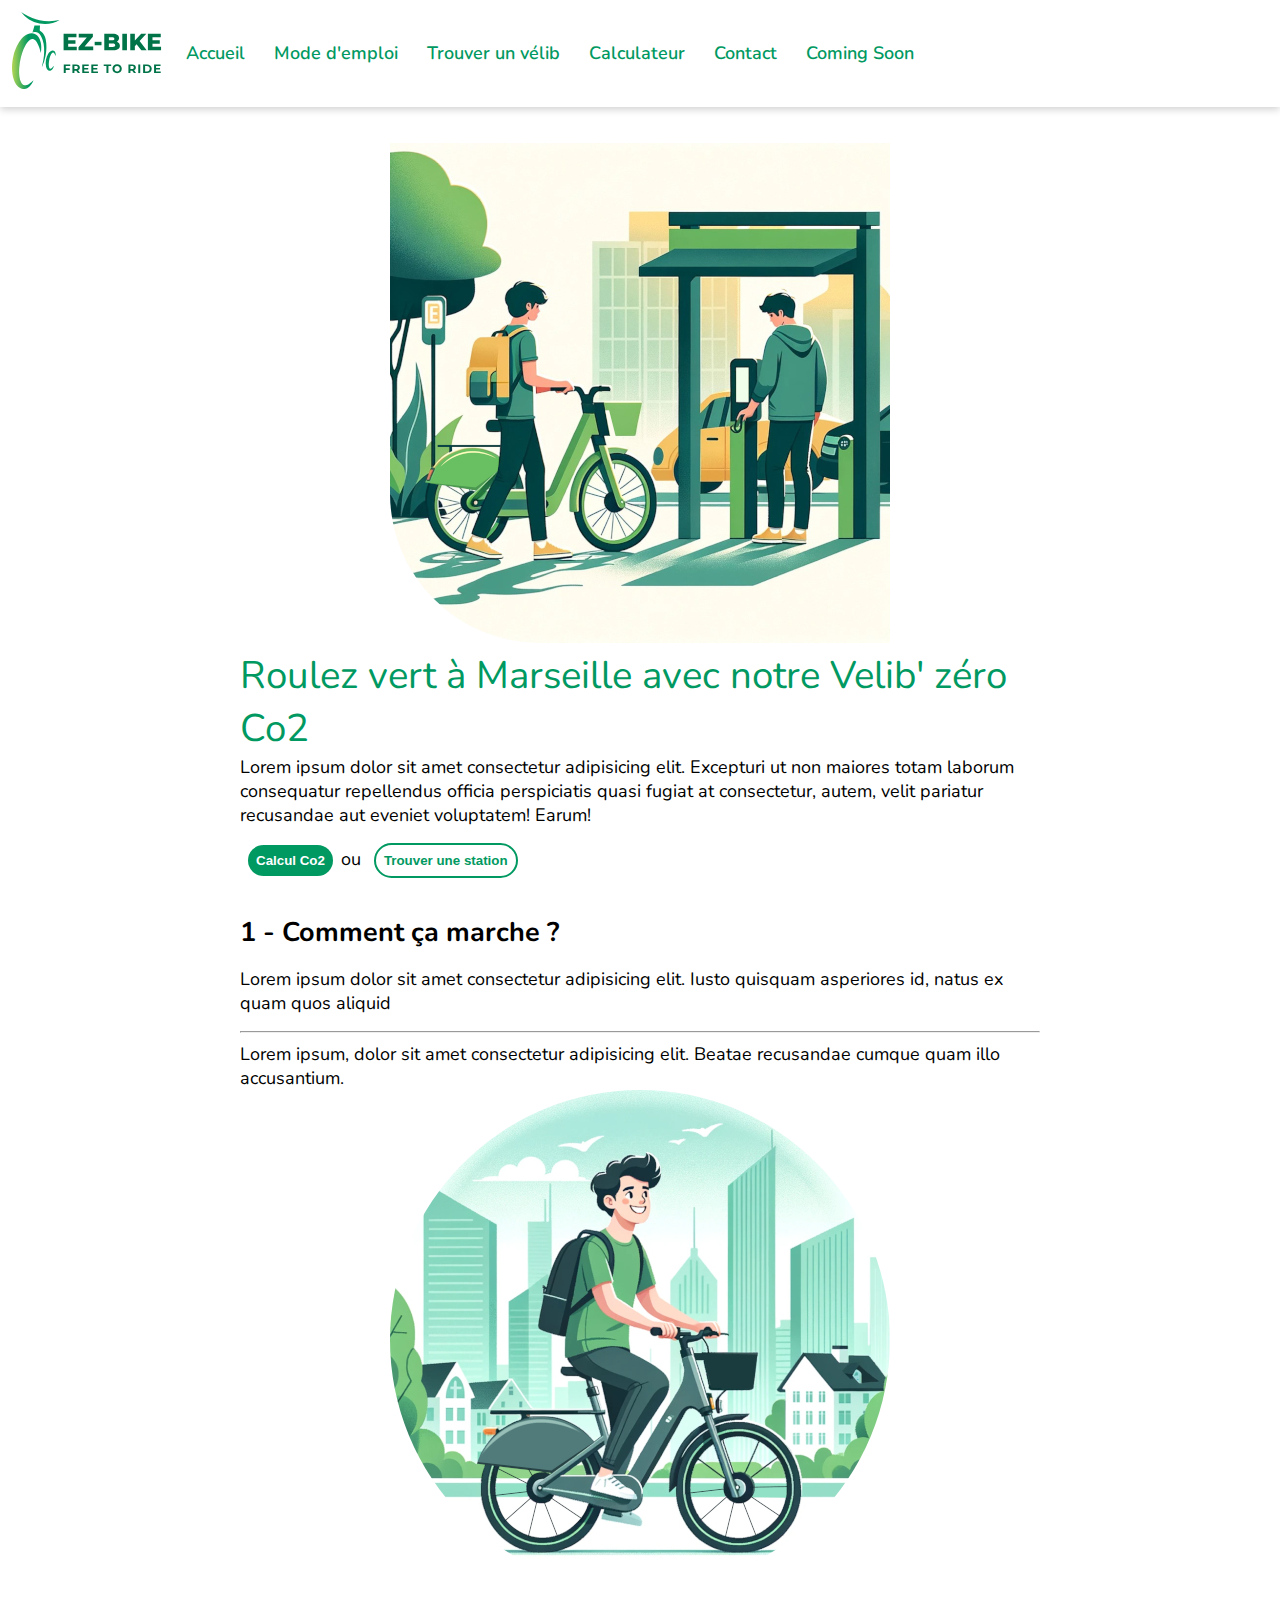
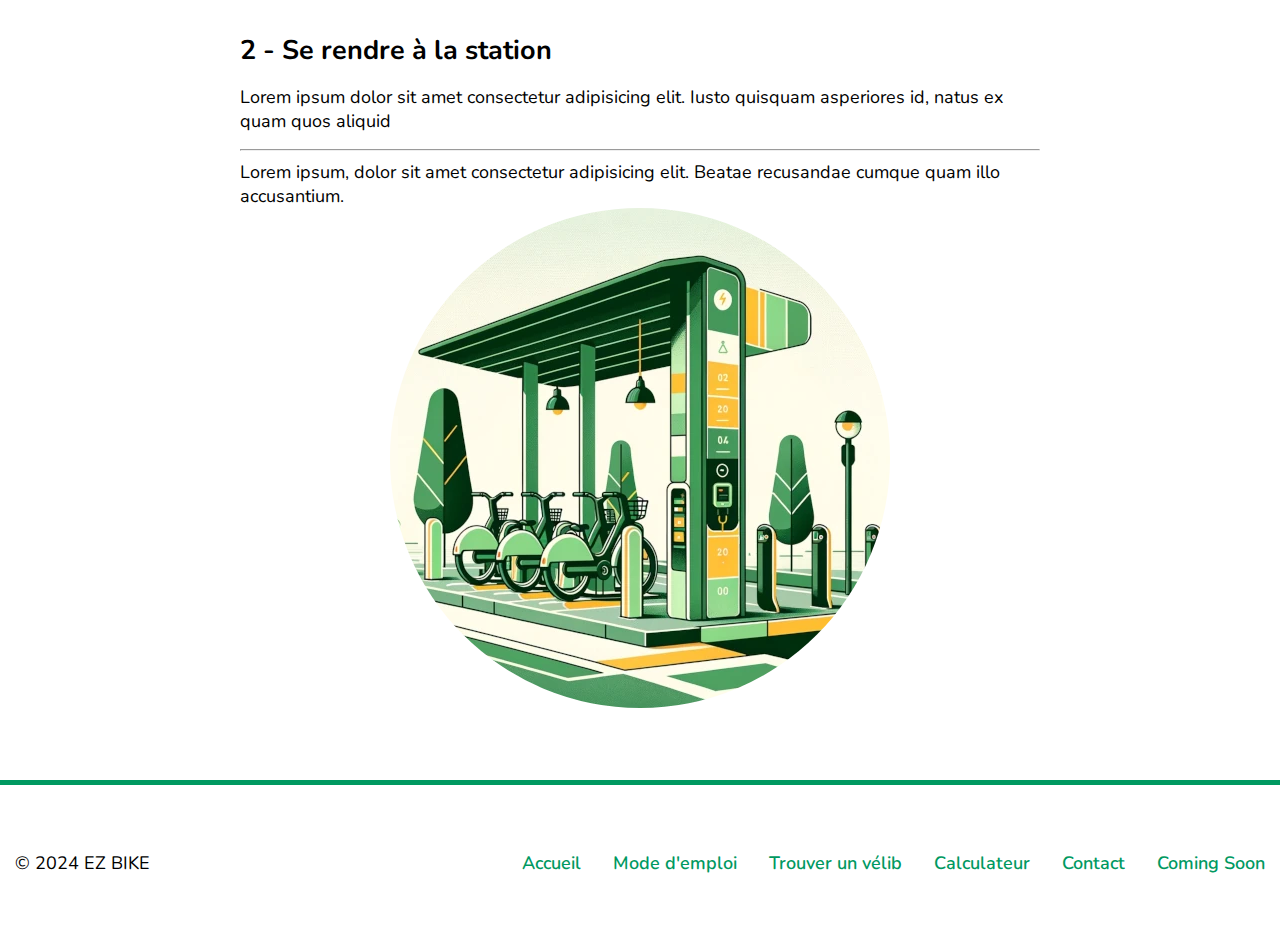
<file: index.html>
<!DOCTYPE html>
<html lang="en">
<head>
    <meta charset="UTF-8">
    <meta name="viewport" content="width=device-width, initial-scale=1.0">
    <link rel="stylesheet" href="assets/css/common.css">
    <title>EZ-Bike - Accueil </title>
</head>
<body class="m-a bs-bbox">
    <!-- Pas de <header>, celui-ci est injecté directement en JS depuis le fichier "common.js" -->
    <section class="d-flex wrap row-r jc-sa p-1">
      <div class="f-1-300 mw-800 m-auto">
        <img
          class="b-b-l-r-30 m-h m-w"
          src="image/ez-bike_hero_500..jpg"
          alt="illustration station de velo avec un personnage qui ramene son vélo et un qui est sur la borne"
        />
      </div>
      <!-- div parente -->
      <div class="f-1-300 mw-800 m-auto">
        <!-- div enfant "intro" -->
        <h class="main-title">Roulez vert à Marseille avec notre Velib' zéro Co2</h>
        <p>
          Lorem ipsum dolor sit amet consectetur adipisicing elit. Excepturi ut
          non maiores totam laborum consequatur repellendus officia perspiciatis
          quasi fugiat at consectetur, autem, velit pariatur recusandae aut
          eveniet voluptatem! Earum!
        </p>

        <a href="calculateur.html">
          <button class="btn m-8">Calcul Co2</button></a>ou

        <a href="trouver-un-velib.html">
          <button class="btn m-8 find-station">Trouver une station</button></a>
      </div>
    </section>

    <section class="d-flex row-r jc-sa wrap p-1 ">
        <!-- div parente 2e partie -->
        <div class="f-1-300 mw-800 m-auto as-c">
            <!-- div enfant "comment ça marche" -->
            <h2>1 - Comment ça marche ?</h2>
            <p>Lorem ipsum dolor sit amet consectetur adipisicing elit. Iusto quisquam asperiores id, natus ex quam quos aliquid</p>
            <hr class="hr">
            Lorem ipsum, dolor sit amet consectetur adipisicing elit. Beatae recusandae cumque quam illo accusantium.
        </div>
            <div class="f-1-300 mw-800 m-auto">
              <img class="b-r-50 m-h m-w" src="image/ez-bike_city_500.jpg" alt="illustration homme faisant du vélo en ville">
            </div>
    </section>

    <section class="d-flex jc-sa wrap p-1">
        <!-- div parente 3e partie -->
        <div class="f-1-300 mw-800 m-auto as-c">
            <!-- div enfant "se rendre à la station" -->
            <h2>2 - Se rendre à la station</h2>
            <p>Lorem ipsum dolor sit amet consectetur adipisicing elit. Iusto quisquam asperiores id, natus ex quam quos aliquid</p>
            <hr class="hr">
            Lorem ipsum, dolor sit amet consectetur adipisicing elit. Beatae recusandae cumque quam illo accusantium.
        </div>
            <div class="f-1-300 mw-800 m-auto">
              <img class="b-r-50 m-w m-h" src="image/ez-bike_station_500.webp" alt="">
            </div>
    </section>
    <script src="assets/js/common.js"></script>
  </body>
</html>
</file>
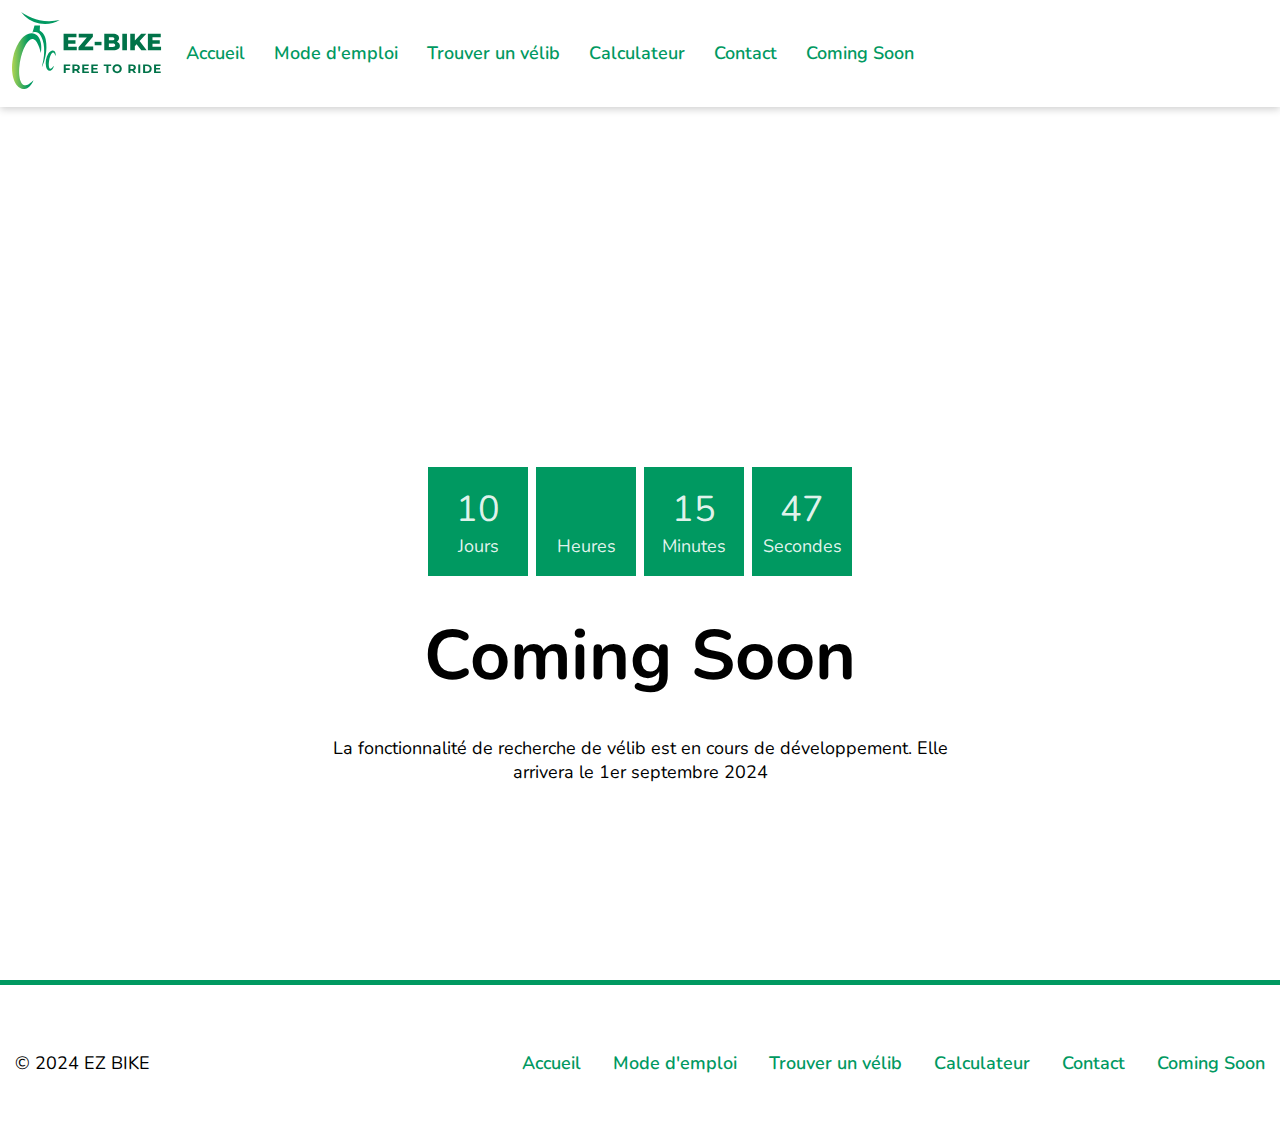
<file: comingSoon.html>
<!DOCTYPE html>
<html lang="fr">
<head>
    <meta charset="UTF-8">
    <meta name="viewport" content="width=device-width, initial-scale=1.0">
    <title>Coming soon</title>
        <link rel="stylesheet" href="./assets/css/common.css">
    
</head>
<body class="coming">
    <main class="coming_main">
        <div class="coming_divE">
            <div class="coming_devP" id="time">
            <!--Jours-->
            <div class="time__Compteur min-h d-flex jc-fe fd-column ai-c p-1 w-100">
                <span class="time__numb f-size" id="D">10</span>
                <span class="time__txt">Jours</span>
            </div>
    
            <!--Heures-->
            <div class="time__Compteur min-h1 d-flex jc-fe fd-column ai-c p-1 w-100">
                <span class="time__numb f-size" id="H"></span>
                <span class="time__txt">Heures</span>
            </div>
    
            <!--Minutes-->
            <div class="time__Compteur min-h d-flex jc-fe fd-column ai-c p-1 w-100">
                <span class="time__numb f-size" id="M">15</span>
                <span class="time__txt">Minutes</span>
            </div>

            <!--Secondes-->
            <div class="time__Compteur min-h d-flex jc-fe fd-column ai-c p-1 w-100">
                <span class="time__numb f-size" id="S">47</span>
                <span class="time__txt">Secondes</span>
            </div>
            
        </div>
        <h1 class="f-size-70">Coming Soon</h1>
        <p class="p-50">La fonctionnalité de recherche de vélib est en cours de développement. Elle arrivera le 1er septembre 2024</p>
        </div>
    </main>
    <script src="assets/js/common.js"></script>
    <script src="assets/js/compteRebours.js"></script>
</body>
</html>
</file>
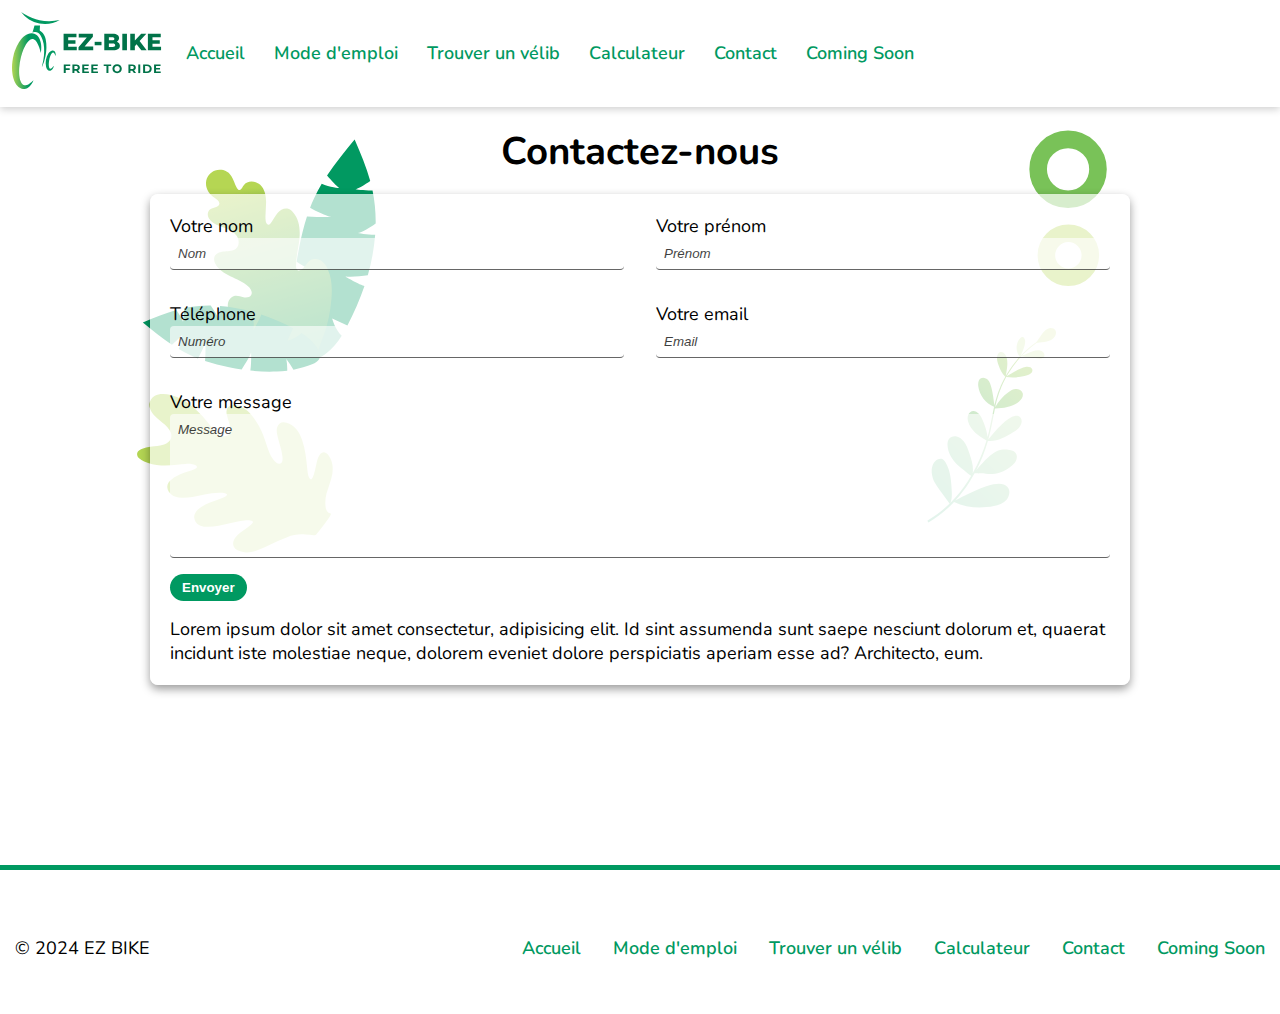
<file: contact.html>
<!DOCTYPE html>
<html lang="fr">
  <head>
    <meta charset="UTF-8" />
    <meta name="viewport" content="width=device-width, initial-scale=1.0" />
    <link rel="stylesheet" href="assets/css/common.css">
    <link rel="stylesheet" href="assets/css/contact.css" />
    <link
      rel="stylesheet"
      href="https://cdnjs.cloudflare.com/ajax/libs/font-awesome/6.5.1/css/all.min.css"
      integrity="sha512-DTOQO9RWCH3ppGqcWaEA1BIZOC6xxalwEsw9c2QQeAIftl+Vegovlnee1c9QX4TctnWMn13TZye+giMm8e2LwA=="
      crossorigin="anonymous"
      referrerpolicy="no-referrer"
    />
    <title>Contact</title>
  </head>
  <body>
    <main id="bg-img">
      <div class="d-flex fd-column ai-c w-special m-auto">
        <h1>Contactez-nous</h1>
        <form id="form-style" class="d-flex wrap m-auto g-2 relative">
          <div class="f-1-600">
            <label for="name">Votre nom</label>
            <input
              id="name"
              type="text"
              name="name"
              placeholder="Nom"
              autocomplete="on"
            />
          </div>
          <div class="f-1-600">
            <label for="firstName">Votre prénom</label>
            <input
              id="firstName"
              type="text"
              name="firstName"
              placeholder="Prénom"
              autocomplete="on"
            />
          </div>
          <div class="f-1-600">
            <label for="phoneNumber">Téléphone</label>
            <input
              id="phoneNumber"
              type="tel"
              name="phoneNumber"
              placeholder="Numéro"
              autocomplete="on"
            />
          </div>
          <div class="f-1-600">
            <label for="email">Votre email</label>
            <input
              id="email"
              type="email"
              name="email"
              placeholder="Email"
              autocomplete="on"
            />
          </div>
          <div class="d-flex fd-column wrap input-footer">
            <div class="msg-btn-style">
              <label for="message">Votre message</label>
              <input
                id="message"
                type="text"
                name="message"
                placeholder="Message"
                autocomplete="off"
              />
            </div>
            <div class="">
              <button type="submit">Envoyer</button>
            </div>
            <div>
              Lorem ipsum dolor sit amet consectetur, adipisicing elit. Id sint
              assumenda sunt saepe nesciunt dolorum et, quaerat incidunt iste
              molestiae neque, dolorem eveniet dolore perspiciatis aperiam esse
              ad? Architecto, eum.
            </div>
          </div>
          <!-- TODO WARNING !!! LAISSER CETTE DIV EN COMMENTAIRE LE PROBLEME SERA REGLE ULTERIEUREMENT PAR MOI MEME ET UNIQUEMENT MOI MEME MERCI !!!
            <div class="circle"></div> -->
        </form>
      </div>
    </main>
    <script src="assets/js/common.js" defer></script>
    <script src="assets/js/contact.js" defer></script>
  </body>
</html>
</file>
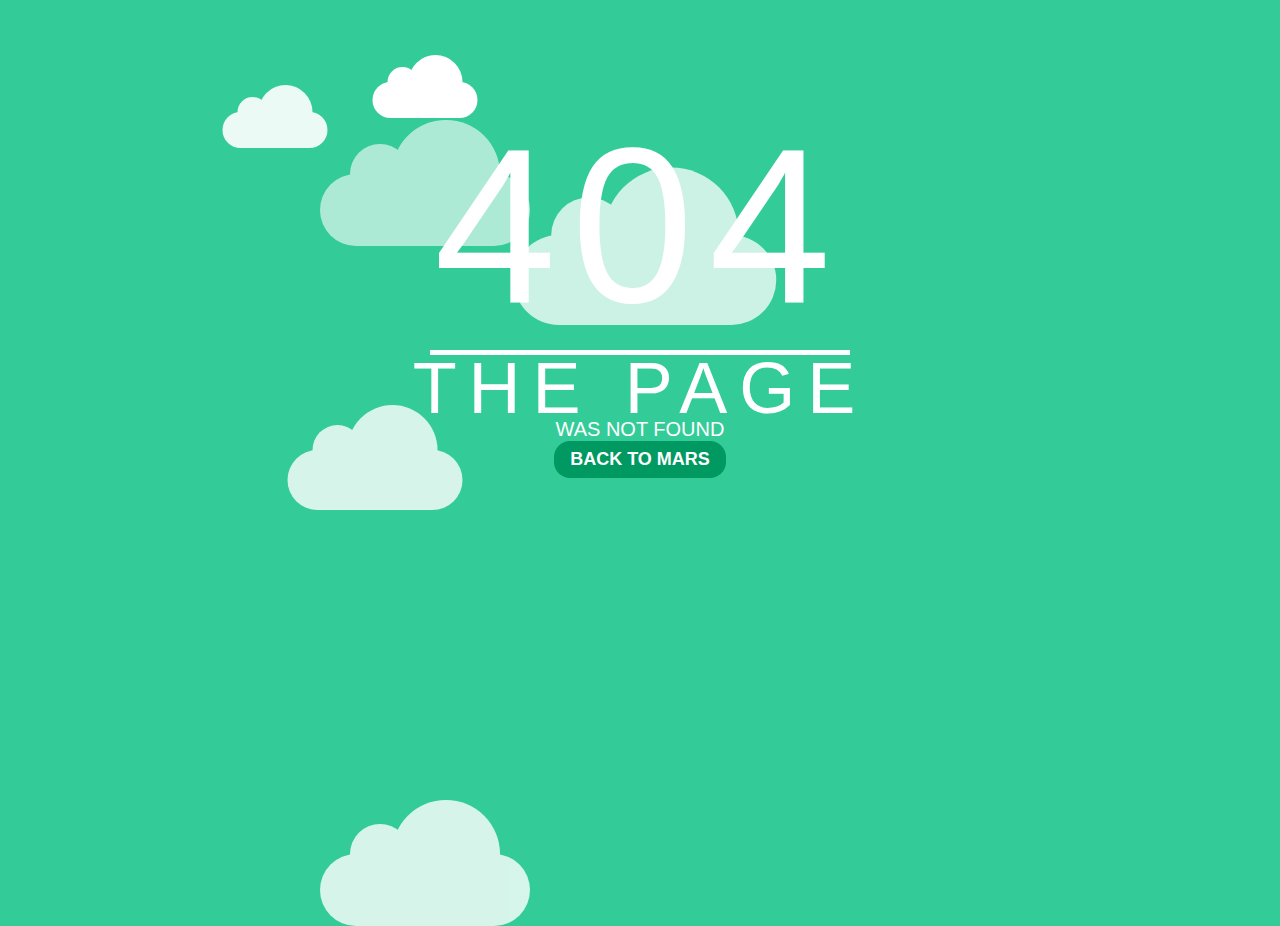
<file: error404.html>
<!DOCTYPE html>
<html lang="en">
<head>
    <meta charset="UTF-8">
    <meta name="viewport" content="width=device-width, initial-scale=1.0">
    <title>Document</title>
    <link rel="stylesheet" href="./assets/css/common.css">
</head>
<body class="nuage">
    
    <div id="clouds">
        <div class="cloud x1"></div>
        <div class="cloud x1_5"></div>
        <div class="cloud x2"></div>
        <div class="cloud x3"></div>
        <div class="cloud x4"></div>
        <div class="cloud x5"></div>
    </div>
    <div class="c">
        <div class="_404">404</div>
        <hr>
        <div class="_1">THE PAGE</div>
        <div class="_2">WAS NOT FOUND</div>
        <a class="btn" href="#">BACK TO MARS</a>
    </div>



</body>


</html>
</file>
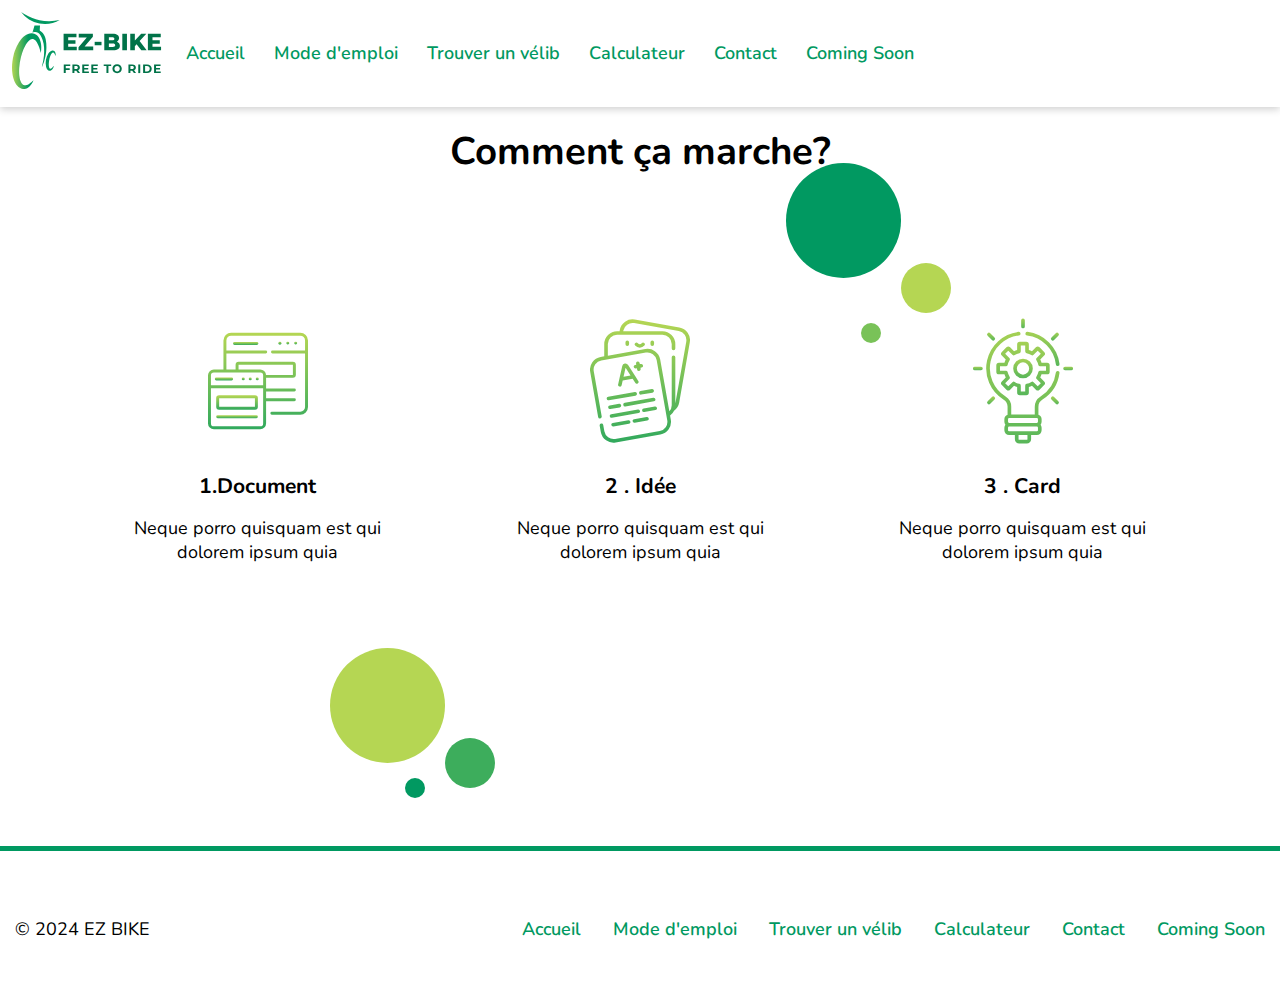
<file: modeEmploi.html>
<!DOCTYPE html>
<html lang="en">
  <head>
    <meta charset="UTF-8" />
    <meta name="viewport" content="width=device-width, initial-scale=1.0" />
    <title>mode d'emploi</title>
    <link rel="stylesheet" href="./assets/css/common.css" />

    <link
      rel="stylesheet"
      href="https://cdnjs.cloudflare.com/ajax/libs/font-awesome/6.5.1/css/all.min.css"
      integrity="sha512-DTOQO9RWCH3ppGqcWaEA1BIZOC6xxalwEsw9c2QQeAIftl+Vegovlnee1c9QX4TctnWMn13TZye+giMm8e2LwA=="
      crossorigin="anonymous"
      referrerpolicy="no-referrer"
    />
  </head>
  <body class="m-a bs-bbox">
    <h1 class="ta-center">Comment ça marche?</h1>

    <main class="how">
      <div class="carousel">
        <div class="card">
          <img
            class="vign grimg"
            src="./image/icon-windows.svg"
            alt="Icon Windows"
           
          />
          <h3 class="hide">1.Document</h3>
          <p class="cardlorem hide">Neque porro quisquam est qui dolorem ipsum quia</p>
        </div>

        <div class="card">
          <img
            class="vign hide"
            src="./image/icon-documents.svg"
            alt="Icon Documents"
            
          />
          <h3 class="hide">2 . Idée</h3>
          <p class="cardlorem hide">Neque porro quisquam est qui dolorem ipsum quia</p>
        </div>

        <img class="bubulle" src="./image/bubbles.svg" alt="Bubbles" />

        <div class="card">
          <img class="vign hide" src="./image/icon-idea.svg" alt="" />
          <h3 class="hide">3 . Card</h3>
          <p class="cardlorem hide">Neque porro quisquam est qui dolorem ipsum quia</p>
        </div>

        <button class="btn-carousel left" aria-label="fleche 1">
          <i class="fa-solid fa-chevron-left"></i>
        </button>
        <button class="btn-carousel right" aria-label="fleche 2">
          <i class="fa-solid fa-chevron-right"></i>
        </button>

        <div class="dots dt">
          <div class="dot dot-1"></div>
          <div class="dot dot-2"></div>
          <div class="dot dot-3"></div>
        </div>
      </div>
      

      <!-- <div class="slide-show">
        <div class="slide">
            <img src="images/img3.jpg" alt="Slide 1">
        </div>
        <div class="slide">
            <img src="images/img2.jpg" alt="Slide 2">
        </div>
        <div class="slide">
            <img src="images/img1.jpg" alt="Slide 3">
        </div>
        <div class="info">1</div>
        <div class="btn btn-left">
            ←
        </div>
        <div class="btn btn-right">
            →
        </div>
        <div class="dots">
            <div class="dot dot-1"></div>
            <div class="dot dot-1"></div>
            <div class="dot dot-1"></div>
        </div>
    </div> -->
    </main>
    <script src="./assets/js/carousel.js"></script>
    <script src="./assets/js/common.js"></script>
  </body>
</html>
</file>
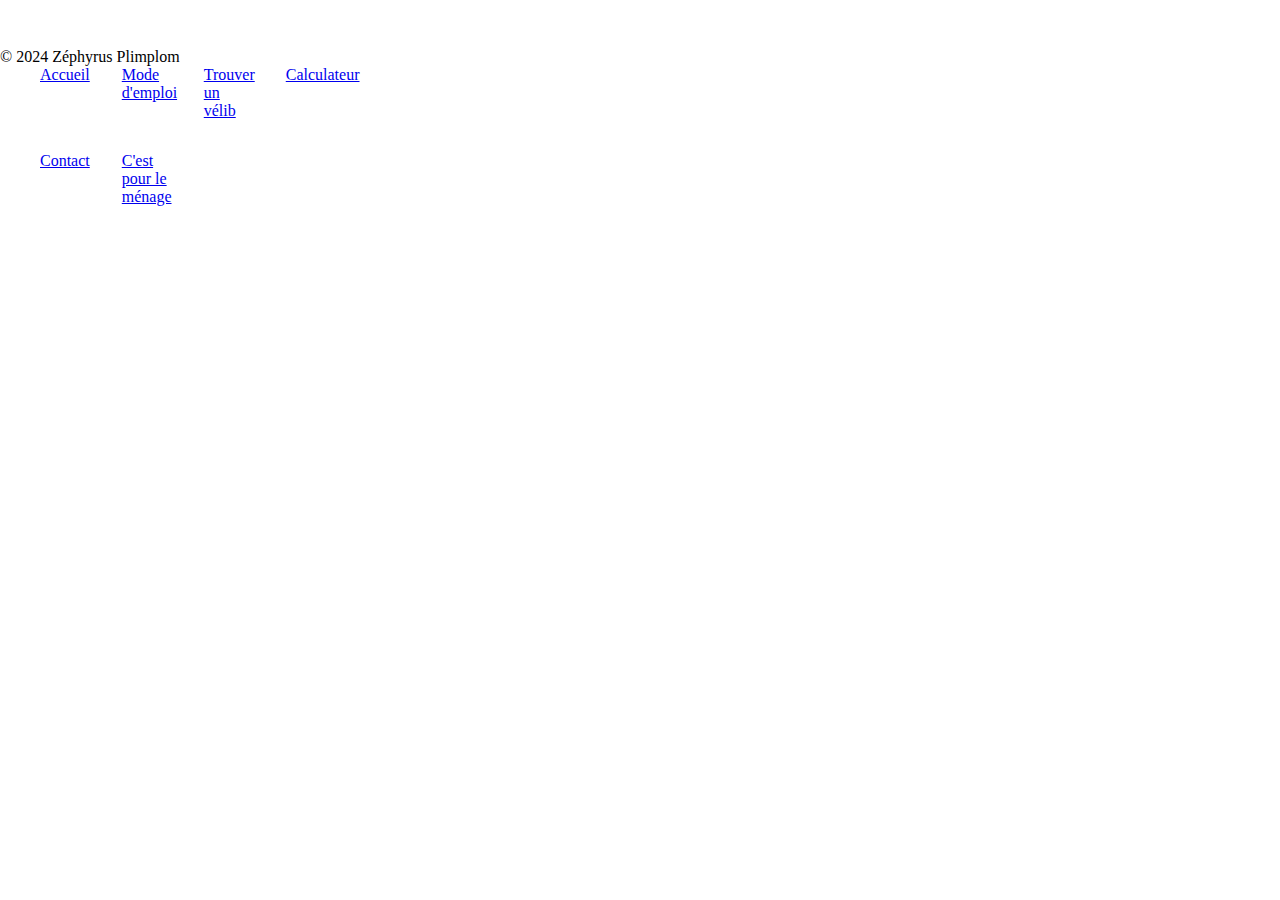
<file: test-menu-faysoil.html>
<!DOCTYPE html>
<html lang="fr">
  <head>
    <meta charset="UTF-8" />
    <meta name="viewport" content="width=device-width, initial-scale=1.0" />
    <title>Document</title>
    <style>
      body {
        margin: 0;
      }
      .test {
        display: flex;
        justify-content: space-between;
        margin-top: 3rem;
        flex-wrap: wrap;
        max-width: 360px;
      }

      .test-2 {
        margin: 0;
        display: flex;
        gap: 2rem;
        flex-wrap: wrap;
      }
      
      .margin {
        margin: 0;
      }
      
      .test-2 li {
        list-style: none;
        text-decoration: none;
        max-width: 50px;
        max-height: 60px;
      }
    </style>
  </head>
  <body>
    <div class="test">
      <p class="margin">&copy; 2024 Zéphyrus Plimplom</p>
          <ul class="test-2">
              <li><a href="/index.html" class="link-footer">Accueil</a></li>
              <li><a href="/modeEmploi.html" class="link-footer">Mode d'emploi</a></li>
              <li><a href="/trouver-un-velib.html" class="link-footer">Trouver un vélib</a></li>
              <li><a href="/contact.html" class="link-footer">Calculateur</a></li>
              <li><a href="/contact.html" class="link-footer">Contact</a></li>
              <li><a href="/comingSoon.html" class="link-footer">C'est pour le ménage</a></li>
              </ul>
          </div>
    <script>
      
    </script>
  </body>
</html>
</file>
<file: assets/css/common.css>
@import url("https://fonts.googleapis.com/css2?family=Nunito:ital,wght@0,200;0,300;0,400;0,500;0,600;0,700;0,800;0,900;0,1000;1,200;1,300;1,400;1,500;1,600;1,700;1,800;1,900;1,1000&display=swap");

@layer variables {
  :root {
    scroll-behavior: smooth;
    --theme1: #009961;
    --theme2: #ffffff;
    --theme3: #000000;
    --light: hsla(0, 0%, 100%, 0.9);
    --darker-30: hsla(0, 0%, 0%, 0.3);
    --lighter-30: hsla(0, 0%, 100%, 0.3);
    --darker-60: hsla(0, 0%, 0%, 0.6);
    --lighter-60: hsla(0, 0%, 100%, 0.6);
    --darker-90: hsla(0, 0%, 0%, 0.9);
    --lighter-90: hsla(0, 0%, 100%, 0.9);
    --gradient: (90deg, rgba(0, 208, 97, 1) 35%, rgba(0, 153, 97, 1) 100%);
    --title-font: "Nunito", sans-serif;
    --body-font: "Nunito", sans-serif;
    --col-width: 400px;
    /* Add d-grid and g-autofill */
  }
}

/* ANCHOR - FONTSIZE */

.link-footer {
  color: #009961;
  text-decoration: none;
}

.green {
  color: var(--theme1);
}

.link-footer:hover {
  font-weight: 700;
}

.ta-center {
  text-align: center;
}

.f-size {
  font-size: 2em;
}

.f-size-70 {
  font-size: 70px;
  margin: 0;
}

/* ANCHOR - HEADER */
.header-box {
  background-color: rgba(255, 255, 255, 0.7);
  box-shadow: 0 2px 8px 0 rgba(0, 0, 0, 0.2);
}
.topnav {
  display: flex;
  align-items: center;
  width: 100%;
}

.topnav img {
  width: 150px;
}

.topnav_link {
  color: var(--theme1);
  padding: 12px;
  text-decoration: none;
}

.topnav_link:hover {
  font-weight: 700;
}

/* hide responsive menu */
#topnav_hamburger_icon,
#topnav_responsive_menu {
  display: none;
}
@media screen and (min-width: 1320px) {
  /* ANCHOR Sreen Main */
  .ScreenMain {
    width: 1320px;
    margin-left: auto;
    margin-right: auto;
  }
}
@media only screen and (max-width: 985px) {
  /* hide classic menu */
  #topnav_menu {
    display: none;
  }

  /* position home link at left and hamburger at right */
  #home_link {
    flex-grow: 1;
  }

  /* disable horizontal scrolling  */
  #root {
    position: relative;
    overflow-x: hidden;
  }

  /* show responsive menu and position at the right of the screen */
  #topnav_responsive_menu {
    display: block;
    position: absolute;
    margin: 0;
    right: 0;
    top: 0;
    width: 100vw;
    height: 100vh;
    z-index: 99;
    transform-origin: 0% 0%;
    transform: translate(200%, 0);
    transition: transform 0.5s cubic-bezier(0.77, 0.2, 0.05, 1);
  }

  #topnav_responsive_menu ul {
    display: flex;
    flex-direction: column;
    position: absolute;
    margin: 0;
    right: 0;
    top: 0;
    min-width: 50vw;
    height: 100vh;
    padding: 56px 0 0;
    text-align: center;
    background: white;
    list-style-type: none;
    -webkit-font-smoothing: antialiased;
  }

  #topnav_responsive_menu li {
    padding: 12px 24px;
  }

  #topnav_responsive_menu a {
    white-space: nowrap;
    color: #009961;
    text-decoration: none;
    width: 100%;
    height: 58px;
  }

  /* And let's slide it in from the right */
  #topnav_responsive_menu.open {
    transform: none;
    position: fixed;
  }

  /* ******************** HAMBURGER ICON ******************** */
  /* define size and position of the hamburger link */
  #topnav_hamburger_icon {
    display: block;
    position: relative;
    margin: 16px;
    width: 33px;
    height: 28px;
    z-index: 100;
    -webkit-user-select: none;
    user-select: none;
    cursor: pointer;
  }

  /* define the style (size, color, position, animation, ...) of the 3 spans */
  #topnav_hamburger_icon span {
    display: block;
    position: absolute;
    height: 4px;
    width: 100%;
    margin-bottom: 5px;
    background: #009961;
    border-radius: 3px;
    z-index: 100;
    opacity: 1;
    left: 0;
    -webkit-transform: rotate(0deg);
    -moz-transform: rotate(0deg);
    -o-transform: rotate(0deg);
    transform: rotate(0deg);
    -webkit-transition: 0.25s ease-in-out;
    -moz-transition: 0.25s ease-in-out;
    -o-transition: 0.25s ease-in-out;
    transition: 0.25s ease-in-out;
  }

  /* set the 3 spans position to look like a hamburger */
  #topnav_hamburger_icon span:nth-child(1) {
    top: 0px;
    -webkit-transform-origin: left top;
    -moz-transform-origin: left top;
    -o-transform-origin: left top;
    transform-origin: left top;
  }
  #topnav_hamburger_icon span:nth-child(2) {
    top: 12px;
    -webkit-transform-origin: left center;
    -moz-transform-origin: left center;
    -o-transform-origin: left center;
    transform-origin: left center;
  }
  #topnav_hamburger_icon span:nth-child(3) {
    top: 24px;
    -webkit-transform-origin: left bottom;
    -moz-transform-origin: left bottom;
    -o-transform-origin: left bottom;
    transform-origin: left bottom;
  }

  /* change color when opening the menu */
  #topnav_hamburger_icon.open span {
    background: #009961;
  }

  /* the first span rotates 45° \ */
  #topnav_hamburger_icon.open span:nth-child(1) {
    width: 110%;
    -webkit-transform: rotate(45deg);
    -moz-transform: rotate(45deg);
    -o-transform: rotate(45deg);
    transform: rotate(45deg);
  }

  /* the second span disappears */
  #topnav_hamburger_icon.open span:nth-child(2) {
    width: 0%;
    opacity: 0;
  }

  /* the last span rotates -45° / */
  #topnav_hamburger_icon.open span:nth-child(3) {
    width: 110%;
    -webkit-transform: rotate(-45deg);
    -moz-transform: rotate(-45deg);
    -o-transform: rotate(-45deg);
    transform: rotate(-45deg);
  }

  .link-footer {
    display: block;
  }
}

/* ANCHOR - BACKGROUND-COLOR */

.bg-color {
  background-color: var(--light);
}

.bg-color-popup {
  background-color: var(--theme2);
}

/*ANCHOR - FOOTER */
.m-l-and-r {
  margin-left: 15px;
  margin-right: 15px;
}

.link-footer {
  color: #009961;
  text-decoration: none;
}

.link-footer:hover {
  font-weight: 700;
}

/* ANCHOR - HR */

.hr {
  color: #009961;
  height: 2px;
}

.find-station {
  background-color: white;
  color: #009961;
  border: 2px solid #009961;
}

/* ANCHOR - COMMINGSOON */

.time__Compteur {
  background-color: var(--theme1);
  color: var(--light);
}

/* ANCHOR - SIZING */

.minw-300 {
  min-width: 300px;
}

.minh-300 {
  min-height: 300px;
}

.min-h-6 {
  min-height: 6rem;
}

.min-80vh {
  min-height: 80vh;
}

.min-h-2 {
  min-height: 2rem;
}

.minw-90 {
  min-height: 90px;
}

.w-input {
  width: 90%;
}

.w-input-msg {
  width: 95%;
}

.w-100 {
  width: 100px;
}

.w-120 {
  width: 120px;
}

.w-60vw {
  width: 60vw;
}

.maxw-90vw {
  max-width: 90vh;
}

.h-120 {
  height: 120px;
}

/* Ajout Emmanuelle 05/03/24 */

.m-w {
  max-width: 100%;
}

.m-h {
  max-height: 100%;
}

/* ANCHOR - COMINGSOON */
.coming{
  margin: auto;
  box-sizing: border-box;
}

.coming_main{
  margin-top: 40vh;
}

.coming_devP{
  display: flex;
  flex-wrap: wrap;
  gap: 0.5rem;
  justify-content: center;
}

.coming_divE{
  align-items: center;
  display: flex;
  gap: 2rem;
  flex-direction: column;
  text-align: center;
}

/* ANCHOR - MARGIN */

.bs-bbox {
  box-sizing: border-box;
}

.m-a {
  margin: auto;
}

.m-f {
  margin: 0;
}

.m-8 {
  margin: 0 8px 0 8px;
}

.my-8px {
  margin: 8px 0;
}

.mb-1 {
  margin-bottom: 1em;
}

.mb-2 {
  margin-bottom: 2em;
}

.mt-2 {
  margin-top: 2em;
}

.mt-4 {
  margin-top: 4em;
}

.mt-5 {
  margin-top: 5em;
}

.mt-3 {
  margin-top: 3rem;
}

.mb-3 {
  margin-bottom: 3rem;
}

.mx-2 {
  margin: 0 2em;
}

.mx-2 {
  margin: 0 2em;
}

/* Rajouté par Emmanuelle le 05/03/24 */

.mw-800 {
  max-width: 800px;
}

.m-auto {
  margin-left: auto;
  margin-right: auto;
}

/* ANCHOR - PADDING */

.w-100{
width: 100px;
}

.p-8px {
  padding: 8px;
}

.p-1 {
  padding: 1em;
}

.p-2 {
  padding: 2em;
}

.px-1 {
  padding-right: 1em;
  padding-left: 1em;
}

.px-2 {
  padding-right: 2em;
  padding-left: 2em;
}

.py-8px {
  padding-left: 8px;
  padding-right: 8px;
}

.py-1 {
  padding-top: 1em;
  padding-bottom: 1em;
}

.py-2 {
  padding-top: 2em;
  padding-bottom: 2em;
}

.py-4 {
  padding-top: 4em;
  padding-bottom: 4em;
}

/* ANCHOR - GAP */

.g-2 {
  gap: 2rem;
}

/* ANCHOR - FLEXBOX */

.d-flex {
  display: flex;
}

.d-none {
  display: none;
}

.fd-column {
  flex-direction: column;
}

.flex-w {
  flex-wrap: wrap;
}

.ai-c {
  align-items: center;
}

.as-c {
  align-self: center;
}

.jc-sb {
  justify-content: space-between;
}

.jc-sb {
  justify-content: space-between;
}

.jc-fe {
  justify-content: flex-end;
}

.jc-fs {
  justify-content: flex-start;
}

/* Rajouté par Emmanuelle le 05/03/24 */

.jc-sa {
  justify-content: space-around;
}

.wrap {
  flex-wrap: wrap;
}

.row-r {
  flex-direction: row-reverse;
}

/* ANCHOR - POSITION */

.p-relative {
  position: relative;
}

.p-absolute {
  position: absolute;
}

.right--5 {
  right: -80px;
}

.top--90 {
  top: -90px;
}

.float-r {
  float: right;
}

/* ANCHOR - SHADOW */

.bs-op-0_1 {
  box-shadow: 1px 0px 5px rgba(0, 0, 0, 0.1);
}

.bs-op-0_4 {
  box-shadow: 0 4px 10px 0 rgba(0, 0, 0, 0.4);
}

.bs-op-0_2 {
  box-shadow: 0 4px 10px 0 rgba(0, 0, 0, 0.2);
}

/* ANCHOR - BORDER */

.border-none {
  border: none;
}

.br-4px {
  border-radius: 4px;
}

.br-8px {
  border-radius: 8px;
}

.br-1 {
  border-radius: 1em;
}

.br-2 {
  border-radius: 2em;
}

.br-140 {
  border-radius: 140px;
}

.border-circle {
  border: 18px solid var(--theme1);
}

.border-s {
  border-top: 5px solid var(--theme1);
}

.border-b {
  border-bottom: 2px solid var(--theme1);
}

/*ANCHOR BUTTONS*/

@layer buttons {
  .btn {
    display: inline-block;
    text-decoration: none;
    font-weight: bold;
    cursor: pointer;
    transition: 300ms;
    color: white;
    background-color: #009961;
    border: none;
    border-radius: 16px;
    padding: 8px 16px;
  }

  .btn:active {
    transform: scale(0.9);
  }

  .btn:hover {
    background-color: var(--theme1);
    filter: brightness(1.3);
  }
}

/* ANCHOR BORDER RADIUS */

.b-r-50 {
  border-radius: 50%;
}

.b-b-l-r-30 {
  border-bottom-left-radius: 30%;
}

/* ANCHOR TITLE */

.main-title {
  font-size: clamp(2rem, 3vw, 4rem);
  color: #009961;
}

/* ANCHOR CONTACT */

/* textarea,
select,
input:not([type="checkbox"],
  [type="date"],
  [type="color"],
  [type="radio"],
  [type="submit"],
  [type="reset"],
  [type="button"]) {
  display: inline-block;
  width: 100%;
  padding: 0.5rem;
  border-top: none;
  border-left: none;
  border-right: none;
  border-bottom: 1px solid var(--darker-60);
  background-color: var(--lighter-30);
  border-radius: 4px;
  color: var(--black);
  transition: box-shadow 0.3s ease;
} */

textarea::placeholder,
select::placeholder,
input:not(
    [type="checkbox"],
    [type="date"],
    [type="color"],
    [type="radio"],
    [type="submit"],
    [type="reset"],
    [type="button"]
  )::placeholder {
  font-style: italic;
  color: var(--dark);
  opacity: 0.75;
}

textarea:focus,
select:focus,
input:not(
    [type="checkbox"],
    [type="date"],
    [type="color"],
    [type="radio"],
    [type="submit"],
    [type="reset"],
    [type="button"]
  ):focus {
  outline: none;
  box-shadow: inset 0 -2px var(--theme1);
}

textarea {
  min-height: 200px;
}

select {
  display: inline-block;
  appearance: none;
  background-color: var(--lighter-30);
  background-image: url("icons/chevron-down-black.svg");
  background-repeat: no-repeat;
  background-position: 99% center;
  background-size: 1.25rem;
  padding-right: 2rem;
  padding: 0.5rem;
  border-radius: 4px;
  border-bottom: 2px solid var(--darker-30);
  color: var(--dark);
  font-weight: bold;
  transition: border-color 300ms, background-color 300ms;
}

select:hover {
  background-color: var(--lighter-60);
}

input[type="checkbox"] {
  appearance: none;
  display: inline-block;
  padding: 0.5rem;
  border-radius: 4px;
  color: var(--dark);
  font-weight: bold;
  width: 1.25rem;
  height: 1.25rem;
  vertical-align: middle;
  position: relative;
  top: -1px;
  margin-right: 0.5rem;
  border: 2px solid var(--darker-60);
  background-color: var(--white);
  transition: background-color 300ms;
}

input[type="checkbox"]:checked {
  background-image: url("icons/check-black.svg");
}

input[type="radio"] {
  appearance: none;
  display: inline-block;
  width: 1.25rem;
  height: 1.25rem;
  vertical-align: middle;
  position: relative;
  top: -1px;
  margin: 0 4px;
  border: 2px solid var(--darker-60);
  border-radius: 50%;
  background-color: var(--lighter-30);
  transition: background-color 300ms;
}

input[type="radio"] + label {
  display: inline-block;
  cursor: pointer;
}

input[type="radio"]:checked {
  background-image: url("icons/check-black.svg");
}

input[type="radio"]:disabled {
  opacity: 0.6;
  cursor: not-allowed;
}

input:disabled {
  opacity: 0.6;
  cursor: not-allowed;
}
/* 
____________________________________________caculateur css________________________________ */

.bg-img {
  background-image: url(../../image/Calculateur.svg);
  background-position: center;
  background-repeat: no-repeat;
  background-size: 80%;
}

/* contract.css     __________________________________________________________________________________ */

/* * {
    border: 1px dashed rgb(134, 67, 67);
    background-color: rgba(0, 0, 0, 0.1);
} */

#form-style {
  padding: 20px;
  margin: auto;
  margin-left: 20px;
  margin-right: 20px;
}

.f-1-600 {
  flex: 1 1 360px;
}

form {
  background-color: rgba(255, 255, 255, 0.7);
  box-shadow: 0 4px 10px 0 rgba(0, 0, 0, 0.4);
  border-radius: 8px;
}

.msg-btn-style {
  max-height: 180px;
}

#message {
  padding-bottom: 120px;
}

.input-footer {
  gap: 16px;
}

button[type="submit"] {
  background-color: #009961;
  color: white;
  border-radius: 16px;
  padding: 6px 12px;
}

@media screen and (min-width: 320px) and (max-width: 835px) {
  #bg-img {
    background-position: 40% 50%; /* axe X - axe Y*/
    background-repeat: repeat-x;
    background-size: 10%;
  }

  .circle {
    display: none;
  }
}

@media screen and (min-width: 1400px) and (max-width: 1730px) {
  #bg-img {
    background-position: 10% 0%; /* axe X - axe Y*/
    background-repeat: no-repeat;
    background-size: 100%;
  }

  .circle {
    width: 140px;
    height: 140px;
    border-radius: 140px;
    border: 17px solid var(--theme1);
    position: absolute;
    right: -90px;
    top: -70px;
  }
}

@media screen and (min-width: 768px) and (max-width: 1024px) {
  #bg-img {
    background-position: 10% 0%; /* axe X - axe Y*/
    background-repeat: repeat-x;
    background-size: 100%;
  }

  .circle {
    display: none;
  }
}

/* modeemmploi_________________________________ */

.bubulle {
  position: absolute;
  z-index: -1;
  max-width: 130%;
}
.right {
  right: 0;
}

.left {
  left: 0;
}

.card{
text-align: center;
max-width: 250px;
height: 350px;



}

.card:hover {
  box-shadow: 5px 5px 15px 5px;
  padding: 10px;
  border-radius: 7px;
}


.btn-carousel {
  display: none;
  background: none;
  color: rgb(28, 163, 28);
}

.vign {
  width: 100px;
  height: 150px;
 
  margin-bottom: 10px;

}

.dots {
  position: absolute;
  left: 0;
  right: 0;
  bottom: -20px;
  display: flex;
  gap: 1rem;
  justify-content: center;
}

.dot {
  width: 16px;
  height: 16px;
  background-color: rgb(245, 248, 245);
  margin: 7px;
  border-radius: 8px;
  box-shadow: 0 0 15px rgba(0, 0, 0, 0.5);
}

.carousel {
  position: relative;
  display: flex;
  flex-direction: row;
  flex-wrap: wrap;
  justify-content: space-evenly;
  align-items: center;
  align-content: stretch;
  position: relative;
}

.btn.active {
  border: 3px solid rgb(37, 182, 207);
  border-radius: 50%;
}

.dt {
  display: none;
}

.gray {
  color: rgb(204, 226, 204);
}

i {
  font-size: 30px;
  font-weight: bold;
}

main {
  margin-bottom: 20vh;
}

@media screen and (min-width: 340px) and (max-width: 600px) {
  main {
    justify-content: center;
    display: flex;
  }

  .vign {
padding-left: -100px;
  }


  .vign:hover {
    box-shadow: 0px;
  }

 
    .card{
      text-align: center;
      max-width: 250px;
      height: 200px 

  }

  .hide {
    display: none;
  }

  .btn-carousel {
    position: absolute;
    top: 50%;
    display: block;
    border: none;
  }

  .dt {
    display: inherit;
  }

  .carousel {
    max-width: 155px;
    padding-left: 20px;
    padding-bottom: 10px;
    margin: auto;
  }

  .p-50{
    width: 100%;
  }
}

@media (min-width: 361px) {

  .p-50{
    width: 50%;
  }
}



/* page 404  ____________________________________________________________________ */

@import url(https://fonts.googleapis.com/css?family=opensans:500);
.nuage {
  background: #33cc99;
  color: #fff;
  font-family: "Open Sans", sans-serif;
  max-height: 700px;
  overflow: hidden;
}
.c {
  text-align: center;
  display: block;
  position: relative;
  width: 80%;
  margin: 100px auto;
}
._404 {
  font-size: 220px;
  position: relative;
  display: inline-block;
  z-index: 2;
  height: 250px;
  letter-spacing: 15px;
}
._1 {
  text-align: center;
  display: block;
  position: relative;
  letter-spacing: 12px;
  font-size: 4em;
  line-height: 80%;
}
._2 {
  text-align: center;
  display: block;
  position: relative;
  font-size: 20px;
}
.nuage .text {
  font-size: 70px;
  text-align: center;
  position: relative;
  display: inline-block;
  margin: 19px 0px 0px 0px;
  /* top: 256.301px; */
  z-index: 3;
  width: 100%;
  line-height: 1.2em;
  display: inline-block;
}

.nuage.btn {
  background-color: rgb(255, 255, 255);
  position: relative;
  display: inline-block;
  width: 358px;
  padding: 5px;
  z-index: 5;
  font-size: 25px;
  margin: 0 auto;
  color: #33cc99;
  text-decoration: none;
  margin-right: 10px;
}
.nuage.right {
  float: right;
  width: 60%;
}

.nuage hr {
  padding: 0;
  border: none;
  border-top: 5px solid #fff;
  color: #fff;
  text-align: center;
  margin: 0px auto;
  width: 420px;
  height: 10px;
  z-index: -10;
}

hr:after {
  content: "\2022";
  display: inline-block;
  position: relative;
  top: -0.75em;
  font-size: 2em;
  padding: 0 0.2em;
  background: #33cc99;
}

.cloud {
  width: 350px;
  height: 120px;

  background: #fff;
  background: linear-gradient(top, #fff 100%);
  background: -webkit-linear-gradient(top, #fff 100%);
  background: -moz-linear-gradient(top, #fff 100%);
  background: -ms-linear-gradient(top, #fff 100%);
  background: -o-linear-gradient(top, #fff 100%);

  border-radius: 100px;
  -webkit-border-radius: 100px;
  -moz-border-radius: 100px;

  position: absolute;
  margin: 120px auto 20px;
  z-index: -1;
  transition: ease 1s;
}

.cloud:after,
.cloud:before {
  content: "";
  position: absolute;
  background: #fff;
  z-index: -1;
}

.cloud:after {
  width: 100px;
  height: 100px;
  top: -50px;
  left: 50px;

  border-radius: 100px;
  -webkit-border-radius: 100px;
  -moz-border-radius: 100px;
}

.cloud:before {
  width: 180px;
  height: 180px;
  top: -90px;
  right: 50px;

  border-radius: 200px;
  -webkit-border-radius: 200px;
  -moz-border-radius: 200px;
}

.x1 {
  top: -50px;
  left: 100px;
  -webkit-transform: scale(0.3);
  -moz-transform: scale(0.3);
  transform: scale(0.3);
  opacity: 0.9;
  -webkit-animation: moveclouds 15s linear infinite;
  -moz-animation: moveclouds 15s linear infinite;
  -o-animation: moveclouds 15s linear infinite;
}

.x1_5 {
  top: -80px;
  left: 250px;
  -webkit-transform: scale(0.3);
  -moz-transform: scale(0.3);
  transform: scale(0.3);
  -webkit-animation: moveclouds 17s linear infinite;
  -moz-animation: moveclouds 17s linear infinite;
  -o-animation: moveclouds 17s linear infinite;
}

.x2 {
  left: 250px;
  top: 30px;
  -webkit-transform: scale(0.6);
  -moz-transform: scale(0.6);
  transform: scale(0.6);
  opacity: 0.6;
  -webkit-animation: moveclouds 25s linear infinite;
  -moz-animation: moveclouds 25s linear infinite;
  -o-animation: moveclouds 25s linear infinite;
}

.x3 {
  left: 250px;
  bottom: -70px;

  -webkit-transform: scale(0.6);
  -moz-transform: scale(0.6);
  transform: scale(0.6);
  opacity: 0.8;

  -webkit-animation: moveclouds 25s linear infinite;
  -moz-animation: moveclouds 25s linear infinite;
  -o-animation: moveclouds 25s linear infinite;
}

.x4 {
  left: 470px;
  botttom: 20px;

  -webkit-transform: scale(0.75);
  -moz-transform: scale(0.75);
  transform: scale(0.75);
  opacity: 0.75;

  -webkit-animation: moveclouds 18s linear infinite;
  -moz-animation: moveclouds 18s linear infinite;
  -o-animation: moveclouds 18s linear infinite;
}

.x5 {
  left: 200px;
  top: 300px;

  -webkit-transform: scale(0.5);
  -moz-transform: scale(0.5);
  transform: scale(0.5);
  opacity: 0.8;

  -webkit-animation: moveclouds 20s linear infinite;
  -moz-animation: moveclouds 20s linear infinite;
  -o-animation: moveclouds 20s linear infinite;
}

@-webkit-keyframes moveclouds {
  0% {
    margin-left: 1000px;
  }
  100% {
    margin-left: -1000px;
  }
}
@-moz-keyframes moveclouds {
  0% {
    margin-left: 1000px;
  }
  100% {
    margin-left: -1000px;
  }
}
@-o-keyframes moveclouds {
  0% {
    margin-left: 1000px;
  }
  100% {
    margin-left: -1000px;
  }
}

.top {
  background-color: green;
  color: white;
  font-size: 1rem;
  font-weight: bold;
  border-radius: 20px;
  padding: 8px;
  padding-left: 17px;
  padding-right: 17px;
  border: 0px;
  display: flex;
  align-items: center;
  gap: 10px;
}

.top:hover {
  background-color: rgb(0, 61, 0);
  transition: all 0.6s ease;
}

.top:active {
  background-color: rgb(0, 0, 0);
  transform: scale(3);
  transition: all.6s ease;
}

/* ANCHOR BTN TOP     
          }*/
.btn_top {
  display: flex;
  justify-content: flex-end;
  margin-top: 40px;
}

/* ANCHOR MAP */

#map {
  height: 700px;
}

/* ANCHOR Search Titre     
          }*/
.Recherche {
  display: flex;
  flex-flow: row wrap;
  justify-content: center;
  width: 50%;
  padding: 20px;
}

.Recherche_res {
  display: flex;
  flex-direction: column;
  flex-basis: 50%;
  align-items: flex-start;
  padding: 20px;
}

.search {
  display: table;
  input {
    width: 100%;
    background: none;
    border: none;
    outline: none;
    min-width: 0;
    padding: 0;
    z-index: 1;
    position: relative;
    line-height: 18px;
    margin: 5px 0;
    font-size: 14px;
    -webkit-appearance: none;
    font-family: "Mukta Malar";
    transition: all 0.6s ease;
    cursor: pointer;
    color: #000000;
    & + div {
      position: relative;
      height: 28px;
      width: 100%;
      margin: -28px 0 0 0;
      svg {
        display: block;
        position: absolute;
        height: 28px;
        width: 160px;
        right: 0;
        top: 0;
        fill: none;
        stroke: #333030;
        stroke-width: 1.5px;
        stroke-dashoffset: 212.908 + 59;
        stroke-dasharray: 59 212.908;
        transition: all 0.6s ease;
      }
    }
    &:not(:placeholder-shown),
    &:focus {
      width: 160px;
      padding: 0 4px;
      cursor: text;
      & + div {
        svg {
          stroke-dasharray: 150 212.908;
          stroke-dashoffset: 300;
        }
      }
    }
  }
}

::selection {
  background: rgba(#fff, 0.2);
}
::-moz-selection {
  background: rgba(#fff, 0.2);
}

html {
  box-sizing: border-box;
  -webkit-font-smoothing: antialiased;
}

* {
  box-sizing: inherit;
  &:before,
  &:after {
    box-sizing: inherit;
  }
}

body {
  font-family: var(--body-font);
  .dribbble {
    position: fixed;
    display: block;
    right: 24px;
    bottom: 24px;
    img {
      display: block;
      width: 76px;
    }
  }
}

.how {
  min-height: 40vh;
  justify-content: center;
  margin-top: 10%;
}

/* ANCHOR MEDIA QUERRIES */

@media only screen and (max-width: 984px) {
  .Recherche {
    width: 100%;
  }

  .Recherche_res {
    flex-basis: 100%;
  }

  #map {
    height: 400px;
  }
}


.cardlorem{
  text-align: center;
  margin-bottom: 50px;}

/* ANCHOR Layer */
@layer reboot {
  *,
  ::after,
  ::before {
    box-sizing: border-box;
  }

  body {
    margin: 0;
    font-size: large;
    font-family: var(--body-font);
    background-color: var(--light);
    color: var(--dark);
  }

  .f-size {
    font-size: 2em;
  }

  h1,
  h2,
  h3,
  h4,
  h5,
  h6,
  p {
    margin: 0 0 1rem;
  }

  h1,
  h2,
  h3,
  h4,
  h5,
  h6 {
    font-family: var(--title-font);
    color: var(--dark);
  }

  h1 {
    font-size: clamp(2rem, 3vw, 4rem);
  }

  li {
    list-style-type: none;
  }

  img,
  video,
  svg {
    display: inline-block;
    max-width: 100%;
    height: auto;
  }

  ul {
    padding-left: 1rem;
  }

  a {
    /* text-decoration: none; */
    color: var(--accent);
    font-weight: 600;
  }

  a:hover {
    /* text-decoration: none; */
    color: var(--theme1);
  }

  header,
  footer {
    background-color: var(--lighter-30);
  }

  nav a {
    display: inline-block;
    text-decoration: none;
    padding: 1rem;
  }

  main {
    min-height: calc(100vh - var(--header-height) - var(--footer-height));
  }

  label {
    display: inline-block;
  }

  button,
  input[type="submit"],
  input[type="reset"],
  input[type="button"] {
    display: inline-block;
    text-decoration: none;
    padding: 0.5rem;
    border-radius: 20px;
    border: none;
    background-color: var(--theme1);
    color: white;
    font-weight: bold;
    cursor: pointer;
    transition: 300ms;
  }

  button:active,
  input[type="submit"]:active,
  input[type="reset"]:active,
  input[type="button"]:active {
    transform: scale(0.9);
  }

  button:hover,
  input[type="submit"]:hover,
  input[type="reset"]:hover,
  input[type="button"]:hover {
    background-color: var(--theme1);
    filter: brightness(1.3);
  }

  textarea,
  select,
  input:not(
      [type="checkbox"],
      [type="date"],
      [type="color"],
      [type="radio"],
      [type="submit"],
      [type="reset"],
      [type="button"]
    ) {
    display: inline-block;
    width: 100%;
    padding: 0.5rem;
    border-top: none;
    border-left: none;
    border-right: none;
    border-bottom: 1px solid var(--darker-60);
    background-color: var(--lighter-30);
    border-radius: 4px;
    color: var(--black);
    transition: box-shadow 0.3s ease;
  }

  textarea::placeholder,
  select::placeholder,
  input:not(
      [type="checkbox"],
      [type="date"],
      [type="color"],
      [type="radio"],
      [type="submit"],
      [type="reset"],
      [type="button"]
    )::placeholder {
    font-style: italic;
    color: var(--dark);
    opacity: 0.75;
  }

  textarea:focus,
  select:focus,
  input:not(
      [type="checkbox"],
      [type="date"],
      [type="color"],
      [type="radio"],
      [type="submit"],
      [type="reset"],
      [type="button"]
    ):focus {
    outline: none;
    box-shadow: inset 0 -2px var(--theme1);
  }

  textarea {
    min-height: 200px;
  }

  select {
    display: inline-block;
    appearance: none;
    background-color: var(--lighter-30);
    background-image: url("icons/chevron-down-black.svg");
    background-repeat: no-repeat;
    background-position: 99% center;
    background-size: 1.25rem;
    padding-right: 2rem;
    padding: 0.5rem;
    border-radius: 4px;
    border-bottom: 2px solid var(--darker-30);
    color: var(--dark);
    font-weight: bold;
    transition: border-color 300ms, background-color 300ms;
  }

  select:hover {
    background-color: var(--lighter-60);
  }

  input[type="checkbox"] {
    appearance: none;
    display: inline-block;
    padding: 0.5rem;
    border-radius: 4px;
    color: var(--dark);
    font-weight: bold;
    width: 1.25rem;
    height: 1.25rem;
    vertical-align: middle;
    position: relative;
    top: -1px;
    margin-right: 0.5rem;
    border: 2px solid var(--darker-60);
    background-color: var(--white);
    transition: background-color 300ms;
  }

  input[type="checkbox"]:checked {
    background-image: url("icons/check-black.svg");
  }

  input[type="radio"] {
    appearance: none;
    display: inline-block;
    width: 1.25rem;
    height: 1.25rem;
    vertical-align: middle;
    position: relative;
    top: -1px;
    margin: 0 4px;
    border: 2px solid var(--darker-60);
    border-radius: 50%;
    background-color: var(--lighter-30);
    transition: background-color 300ms;
  }

  input[type="radio"] + label {
    display: inline-block;
    cursor: pointer;
  }

  input[type="radio"]:checked {
    background-image: url("icons/check-black.svg");
  }

  input[type="radio"]:disabled {
    opacity: 0.6;
    cursor: not-allowed;
  }

  input:disabled {
    opacity: 0.6;
    cursor: not-allowed;
  }
}

h3{
  text-align: center;
}
</file>
<file: assets/css/contact.css>
body {
  box-sizing: border-box;
}

main {
  min-height: calc(100vh - var(--header-height) - var(--footer-height));
}

#bg-img {
  background-image: url(../../image/Calculateur.svg);
  background-position: 42% 6%; /* axe X - axe Y*/
  background-repeat: no-repeat;
  background-size: 80%;
}

.circle {
  width: 140px;
  height: 140px;
  border-radius: 140px;
  border: 18px solid green;
  position: absolute;
  right: -50px;
  top: -60px;
}

.w-special {
  max-width: 1020px;
}

.f-1-600 {
  flex: 1 1 400px;
}

form {
  background-color: rgba(255, 255, 255, 0.7);
  box-shadow: 0 4px 10px 0 rgba(0, 0, 0, 0.4);
  border-radius: 8px;
}

form input {
  background-color: #ffffff9c;
}

.msg-btn-style {
  max-height: 180px;
}

#message {
  padding-bottom: 120px;
}

.input-footer {
  gap: 16px;
}

button[type="submit"] {
  background-color: #009961;
  color: white;
  border-radius: 16px;
  padding: 6px 12px;
}

@media screen and (min-width: 320px) and (max-width: 835px) {
  #bg-img {
    background-image: url(../../image/Calculateur.svg);
    background-position: 40% 50%; /* axe X - axe Y*/
    background-repeat: repeat-x;
    background-size: 10%;
  }

  .circle {
    width: 40px;
    height: 40px;
    border-radius: 20px;
    border: 7px dashed rgba(0, 255, 21, 0.1);
    position: absolute;
    right: 20px;
    top: 200px;
  }
}

@media screen and (min-width: 1400px) and (max-width: 1730px) {
  #bg-img {
    background-image: url(../../image/Calculateur.svg);
    background-position: 10% 0%; /* axe X - axe Y*/
    background-repeat: no-repeat;
    background-size: 100%;
  }

  .circle {
    width: 140px;
    height: 140px;
    border-radius: 140px;
    border: 17px solid rgba(0, 128, 0, 0.8);
    position: absolute;
    right: -90px;
    top: -70px;
  }
}

@layer reboot {
  *,
  ::after,
  ::before {
    box-sizing: border-box;
  }

  body {
    margin: 0;
    font-size: large;
    font-family: var(--body-font);
    background-color: var(--light);
    color: var(--dark);
  }

  .f-size {
    font-size: 2em;
  }

  h1,
  h2,
  h3,
  h4,
  h5,
  h6,
  p {
    margin: 0 0 1rem;
  }

  h1,
  h2,
  h3,
  h4,
  h5,
  h6 {
    font-family: var(--title-font);
    color: var(--dark);
  }

  h1 {
    font-size: clamp(2rem, 3vw, 4rem);
  }

  li {
    list-style-type: none;
  }

  img,
  video,
  svg {
    display: inline-block;
    max-width: 100%;
    height: auto;
  }

  ul {
    padding-left: 1rem;
  }

  a {
    /* text-decoration: none; */
    color: var(--accent);
    font-weight: 600;
  }

  a:hover {
    /* text-decoration: none; */
    color: var(--theme1);
  }

  header,
  footer {
    background-color: var(--lighter-30);
  }

  nav a {
    display: inline-block;
    text-decoration: none;
    padding: 1rem;
  }

  main {
    min-height: calc(100vh - var(--header-height) - var(--footer-height));
  }

  label {
    display: inline-block;
  }

  button,
  input[type="submit"],
  input[type="reset"],
  input[type="button"] {
    display: inline-block;
    text-decoration: none;
    padding: 0.5rem;
    border-radius: 20px;
    border: none;
    background-color: var(--theme1);
    color: var(--dark);
    font-weight: bold;
    cursor: pointer;
    transition: 300ms;
  }

  button:active,
  input[type="submit"]:active,
  input[type="reset"]:active,
  input[type="button"]:active {
    transform: scale(0.9);
  }

  button:hover,
  input[type="submit"]:hover,
  input[type="reset"]:hover,
  input[type="button"]:hover {
    background-color: var(--theme1);
    filter: brightness(1.3);
  }

  textarea,
  select,
  input:not(
      [type="checkbox"],
      [type="date"],
      [type="color"],
      [type="radio"],
      [type="submit"],
      [type="reset"],
      [type="button"]
    ) {
    display: inline-block;
    width: 100%;
    padding: 0.5rem;
    border-top: none;
    border-left: none;
    border-right: none;
    border-bottom: 1px solid var(--darker-60);
    background-color: var(--lighter-30);
    border-radius: 4px;
    color: var(--black);
    transition: box-shadow 0.3s ease;
  }

  textarea::placeholder,
  select::placeholder,
  input:not(
      [type="checkbox"],
      [type="date"],
      [type="color"],
      [type="radio"],
      [type="submit"],
      [type="reset"],
      [type="button"]
    )::placeholder {
    font-style: italic;
    color: var(--dark);
    opacity: 0.75;
  }

  textarea:focus,
  select:focus,
  input:not(
      [type="checkbox"],
      [type="date"],
      [type="color"],
      [type="radio"],
      [type="submit"],
      [type="reset"],
      [type="button"]
    ):focus {
    outline: none;
    box-shadow: inset 0 -2px var(--theme1);
  }

  textarea {
    min-height: 200px;
  }

  select {
    display: inline-block;
    appearance: none;
    background-color: var(--lighter-30);
    background-image: url("icons/chevron-down-black.svg");
    background-repeat: no-repeat;
    background-position: 99% center;
    background-size: 1.25rem;
    padding-right: 2rem;
    padding: 0.5rem;
    border-radius: 4px;
    border-bottom: 2px solid var(--darker-30);
    color: var(--dark);
    font-weight: bold;
    transition: border-color 300ms, background-color 300ms;
  }

  select:hover {
    background-color: var(--lighter-60);
  }

  input[type="checkbox"] {
    appearance: none;
    display: inline-block;
    padding: 0.5rem;
    border-radius: 4px;
    color: var(--dark);
    font-weight: bold;
    width: 1.25rem;
    height: 1.25rem;
    vertical-align: middle;
    position: relative;
    top: -1px;
    margin-right: 0.5rem;
    border: 2px solid var(--darker-60);
    background-color: var(--white);
    transition: background-color 300ms;
  }

  input[type="checkbox"]:checked {
    background-image: url("icons/check-black.svg");
  }

  input[type="radio"] {
    appearance: none;
    display: inline-block;
    width: 1.25rem;
    height: 1.25rem;
    vertical-align: middle;
    position: relative;
    top: -1px;
    margin: 0 4px;
    border: 2px solid var(--darker-60);
    border-radius: 50%;
    background-color: var(--lighter-30);
    transition: background-color 300ms;
  }

  input[type="radio"] + label {
    display: inline-block;
    cursor: pointer;
  }

  input[type="radio"]:checked {
    background-image: url("icons/check-black.svg");
  }

  input[type="radio"]:disabled {
    opacity: 0.6;
    cursor: not-allowed;
  }

  input:disabled {
    opacity: 0.6;
    cursor: not-allowed;
  }
}
</file>
